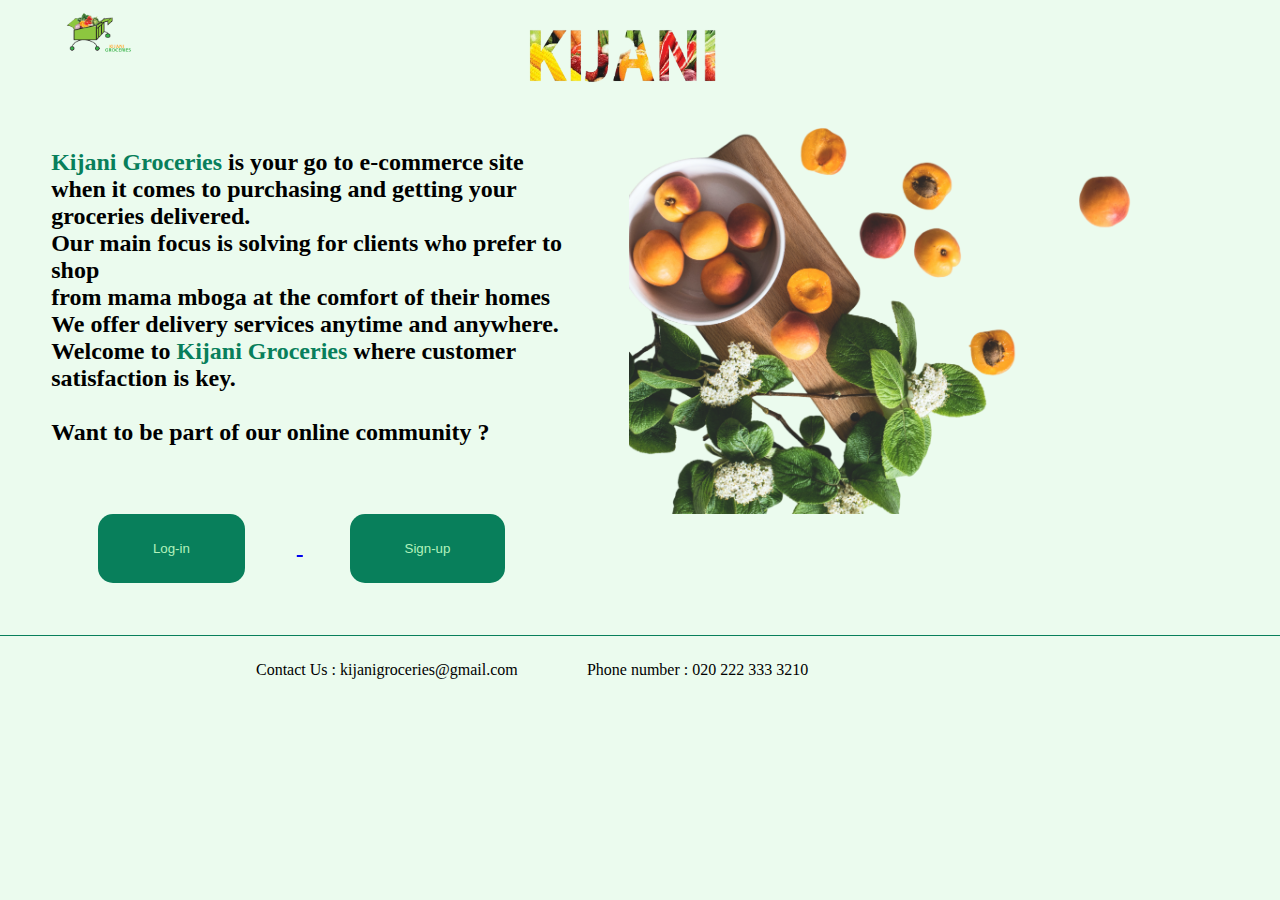
<file: index.html>
<!DOCTYPE html>
<html lang="en">
<head>
    <meta charset="UTF-8">
    <meta http-equiv="X-UA-Compatible" content="IE=edge">
    <meta name="viewport" content="width=device-width, initial-scale=1.0">
    <title>Document</title>
    <link rel="stylesheet" href="style2.css">
</head>
<body>
    <nav class="navbar">
        <ul>
            <li><img src="./IMAGES/kijani_ndogo-removebg-preview.png" alt=" logo" height="60"></li>
        
            <li><img src="./IMAGES/kijaniLogo-PhotoRoom.png-PhotoRoom.png" alt="Kijani" height="110"></li>
        </ul>
    </nav>
   <div class="DESCRIPTION">

    <div class="description">
        <h4> <span id="kijani"> Kijani Groceries</span> is your go to e-commerce site 
            when it comes to purchasing and getting your groceries delivered.
      <h4>  Our main focus is solving for clients who prefer to shop </h4> 
       <h4> from mama mboga at the comfort of their homes</h4>  
<h4>We offer delivery services anytime and anywhere. </h4>

<h4>Welcome to <span id="kijani"> Kijani Groceries</span> where customer satisfaction is key. </h4> 
<br>
<h4>Want to be part of our online community ?</h4>
<div id="buttons">
 <a href="./home.html"> <button id="login">Log-in</button> </a>    <a href="./signup.html"><button id="signup">Sign-up</button></a>
</div>
    </div>
    <div id="MBOGA"> <img src="./IMAGES/backTwoEdit.png" alt="" id="mamamboga"></div> 

   </div>
   <footer>
    <ul>
        <li>Contact Us : kijanigroceries@gmail.com </li>
        <li>Phone number : 020 222 333 3210</li>
    </ul>
</footer>
        
</body>
</html>
</file>
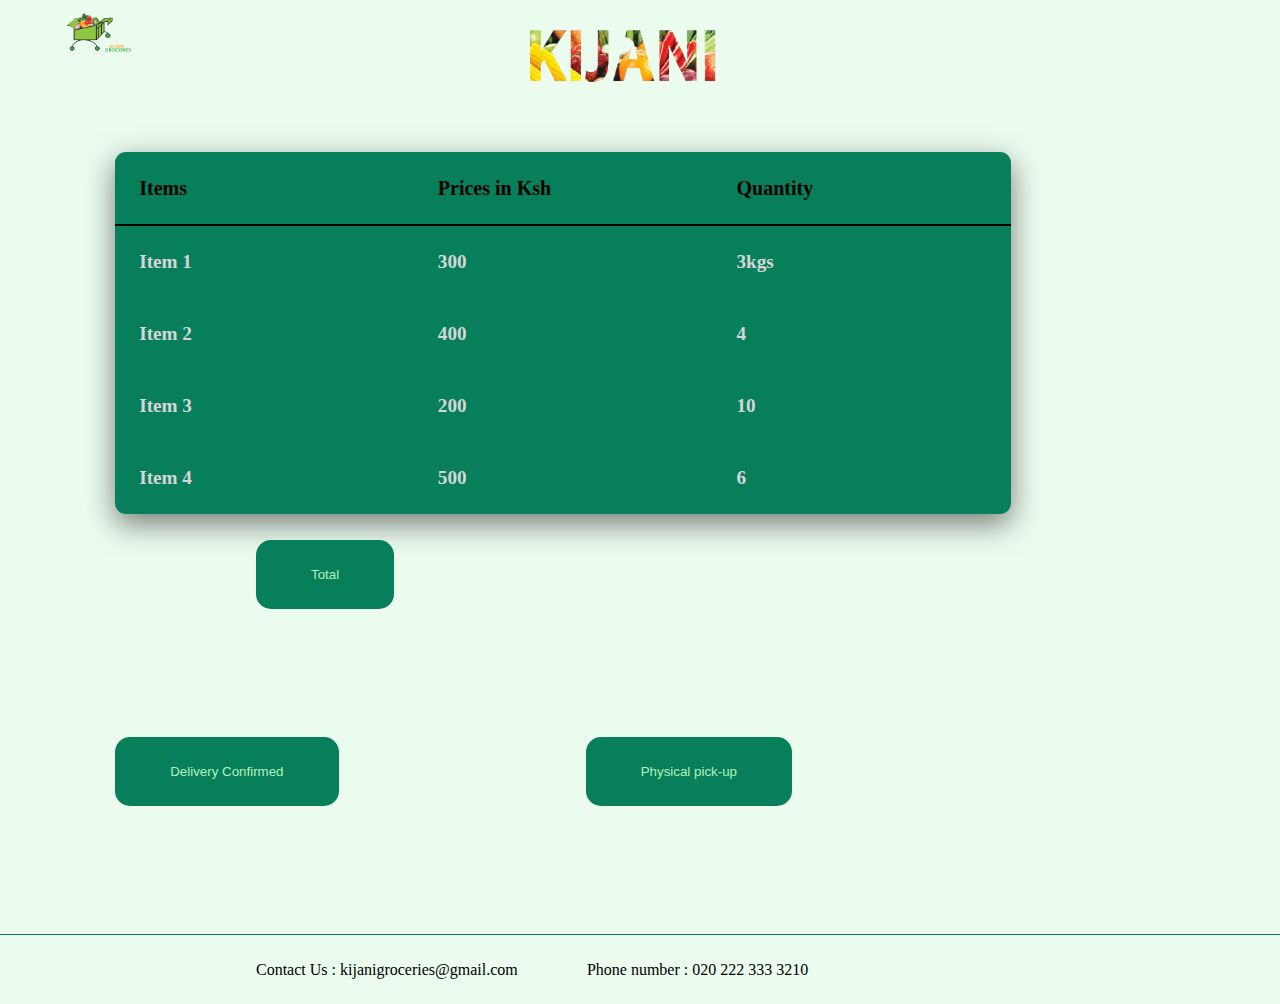
<file: basket.html>
<!DOCTYPE html>
<html lang="en">
<head>
    <meta charset="UTF-8">
    <meta http-equiv="X-UA-Compatible" content="IE=edge">
    <meta name="viewport" content="width=device-width, initial-scale=1.0">
    <title>Confirm Order Delivery</title>
    <link rel="stylesheet" href="style2.css">
  
</head>
<body>
    <nav class="navbar">
        <ul>
            <li><img src="../IMAGES/kijani_ndogo-removebg-preview.png" alt=" logo" height="60"></li>
        
            <li><img src="./IMAGES/kijaniLogo-PhotoRoom.png-PhotoRoom.png" alt="Kijani" height="110"></li>
        </ul>
    </nav>
    <table>
        <thead>
            <th>Items</th>
            <th>Prices in Ksh</th>
            <th>Quantity</th>
        </thead>
        <tbody>
            <tr>
                <td>Item 1</td>
                <td>300</td>
                <td>3kgs</td>
            </tr>
            <tr>
                <td>Item 2</td>
                <td>400</td>
                <td>4</td>
            </tr>
            <tr>
                <td>Item 3</td>
                <td>200</td>
                <td>10</td>
            </tr>
            <tr>
                <td>Item 4</td>
                <td>500</td>  
                <td>6</td>
            </tr>


        </tbody>
    </table>
    <div>
        <button id="total">Total</button>  
    </div>
    <button id="delivery">Delivery Confirmed</button>
    <button id="physicalpickup">Physical pick-up</button>
   

    <footer>
        <ul>
            <li>Contact Us : kijanigroceries@gmail.com </li>
            <li>Phone number : 020 222 333 3210</li>
        </ul>
    </footer>

</body>
<!-- add items to cart -->

</html>
</file>
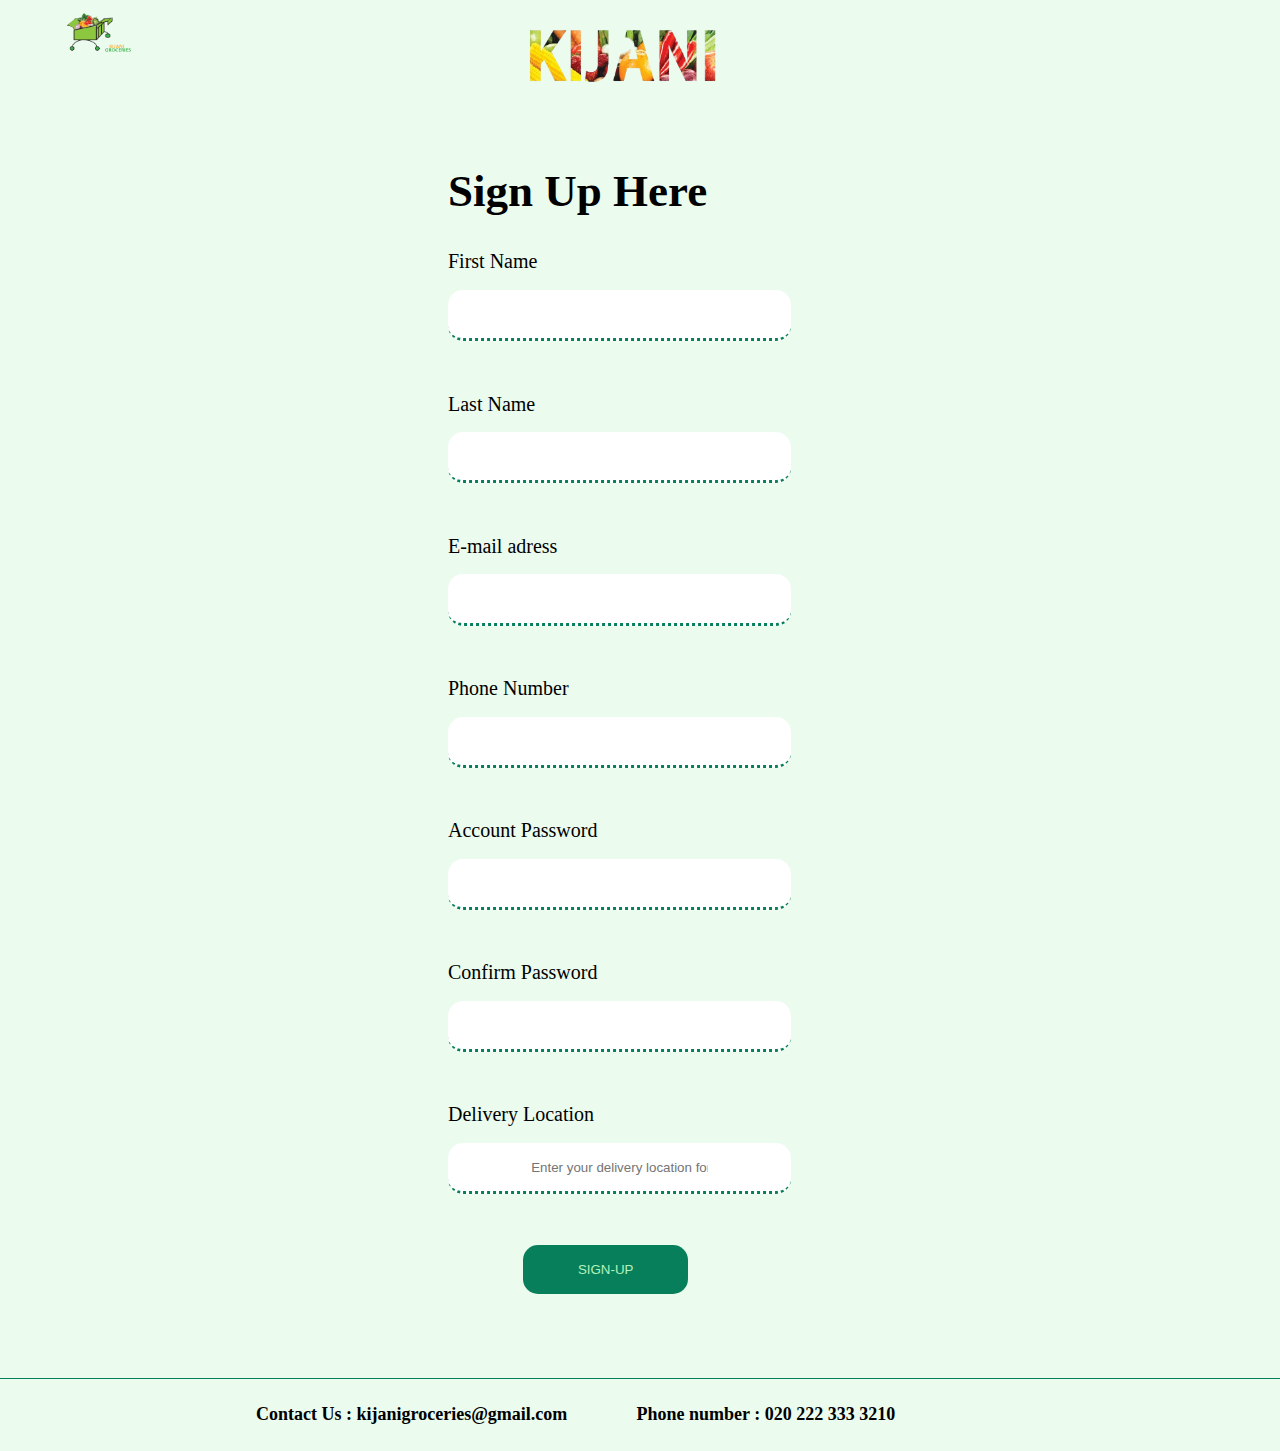
<file: signup.html>
<!DOCTYPE html>
<html lang="en">
<head>
    <meta charset="UTF-8">
    <meta http-equiv="X-UA-Compatible" content="IE=edge">
    <meta name="viewport" content="width=device-width, initial-scale=1.0">
    <title>Sign Up</title>
    <link rel="stylesheet" href="style.css">
</head>
<body>
    <nav class="navbar">
        <ul>
            <li><img src="kijani_ndogo-removebg-preview.png" alt=" logo" height="60"></li>
            <li><img src="kijaniLogo-PhotoRoom.png-PhotoRoom.png" alt="Kijani" height="110"></li>          
        </ul>
    </nav>
    <div class="signup">
        <h1>Sign Up Here</h1>
        <form action="Sign Up">
            <label for="name"> First Name </label> <br>
            <input type="text">
            <br>
            <br>
            <label for="name"> Last Name </label> <br>
            <input type="text">
            <br>
            <br>
            <label for="name"> E-mail adress </label> <br>
            <input type="text">
            <br>
            <br>
            <label for="name"> Phone Number </label> <br>
            <input type="text">
            <br>
            <br>
            <label for="name"> Account Password </label> <br>
            <input type="password">
            <br>
            <br>
            <label for="name"> Confirm Password </label> <br>
            <input type="password">
            <br>
            <br>
            <label for="name"> Delivery Location </label> <br>
            <input type="text" placeholder="Enter your delivery location for future deliveries">
            <br>
            <br>
        </form>
        <a href="home.html"><button>SIGN-UP</button></a>
    </div>
    <footer>
        <ul>
            <li>Contact Us : kijanigroceries@gmail.com </li>
            <li>Phone number : 020 222 333 3210</li>
        </ul>
    </footer>
</body>
</html>
</file>
<file: style2.css>
/* .logo{
    text-align: center;
    margin-left: 20%;
    margin-bottom: 140%;
} */

#productsonoffer,
#available_products{
    background-color:#087f5b ;
    padding: 50px 30px 50px 30px;
    border-radius: 15px;
    border-style: none;
    margin-right: 10%;
    margin-left: 10%;
    font-size: xx-large;
    margin-bottom: 5%;
    color: #b2f2bb;
    font-weight: 900;
}
*{
    padding: 0;
    margin: 0;
    box-sizing: border-box;
}
body{
    background-color: #EBFBEE;
}
.navbar ul{
    display: flex;
    list-style: none;
    gap: 30%;
    margin-left: 5%;
    
}

#brief_description{
    text-align: center;
    margin-bottom: 10%;
    font-size: xx-large;
    margin-top: 5%;
}
/* #logo{
margin-bottom: 80%;
} */
#mamamboga{
  width: 600px;
  border: none;
  height:400px ;
  border-radius: 15px;
  
 
}
/*  */
.description{
    margin-top: 3%;
    font-size: x-large;
}
.DESCRIPTION{
    display: flex;
    gap: 5%;
    margin-right: 4%;
    margin-left: 4%;
}
#kijani{
    color: #087f5b;
}
#signup,
#login,
#physicalpickup,
#delivery,
#total{
  
        background-color:#087f5b ;
        padding: 27px 55px 27px 55px;
        border-radius: 15px;
        border-style: none;
        margin-right: 10%;
        margin-left: 9%;
        margin-bottom: 10%;
        color: #B2F2BB;
    

}
#total{
    margin-left: 20%;
}
#buttons{
    margin-top: 13%;
}
footer ul {
    display: flex;
    list-style: none;
    gap: 9%;
}
footer{
    padding:2% 20%;
    border-top: #087F5B solid 1px;
}
/* basket */
/* display of groceries purchased,their prices and quantity */
table{
    width: 70%;
    line-height: 40px;
    margin-top: 3%;
    font-size: 1.2rem;
    border-collapse: collapse;
    margin-left: 9%;
    background: #087F5B;
    border-radius: 11px;
    box-shadow: 0 10px 30px rgb(0, 0, 0,0.5);
    margin-bottom: 2%;
    padding-bottom: 3%;
}
thead th{
    color: black;
    font-weight: 900;
    width: 25%;
    border-bottom: black solid 2px;
    font-size: 20px;
}
td,
th{
    padding: 16px 24px;
    text-align: left;
    color: #D6D6D6;
    font-weight: 600;
}
.home{
    display: flex;
    gap: 20%;
    padding-left: 17%;
}
.home a{
    color: #087F5B;
    font-size: 15px;
    font-weight: 900;
}
#homeT{
    margin-right: 2%;
}
</file>
<file: style.css>
*{
    padding: 0;
    margin: 0;
    box-sizing: border-box;
}
body{
    background-color: #ebfbee;
}
.navbar ul{
    display: flex;
    list-style: none;
    gap: 30%;
    margin-left: 5%;
}




/* ***********************************************    SIGN UP PAGE ************************************************* */


.signup{
    margin-left: 35%;
    margin-top: 4%;

}
.signup h1{
    margin-bottom: 4%;
    font-size: 45px;
}
.signup form input{
    padding: 2% 10%;
    border-radius: 15px;
    border-style: none;
    margin-top: 2%;
    margin-bottom: 4%;
    border-bottom: #087f5b dotted 3px;
}
.signup form label{
    font-size: 20px;
}
.signup a button{
    background-color:#087f5b ;
    padding: 17px 55px 17px 55px;
    border-radius: 15px;
    border-style: none;
    margin-right: 10%;
    margin-left: 9%;
    margin-bottom: 10%;
    color: #b2f2bb;
}
footer ul {
    display: flex;
    list-style: none;
    gap: 9%;
}
footer{
    padding:2% 20%;
    border-top: #087f5b solid 1px;
    font-weight: bolder;
    font-size: 18px;

}

/* ************************************************   PRODUCTS ON OFFER   ************************************** */

#items{
    padding: 3% 0 2% 10%;
    color: #66a80f;
    font-size: 25px;
    border-bottom: #087f5b solid 3px;
    margin: 0 8% 0 10% ;
}
.offers div a button{
    background-color:#087f5b ;
    padding: 13px 35px;
    border-radius: 15px;
    border-style: none;
    margin-top: 3%;
    /* margin-right: 10%; */
    margin-left: 17%;
    /* margin-bottom: 10%; */
    color: #b2f2bb;
}
.offers {
    display: grid;
    margin-top: 5%;
    grid-template-columns: 280px 280px 280px ;
    gap: 10%;
    /* grid-row: 550px; */
    margin-left: 10%;
    margin-bottom: 10%;
}
.offers div{
    height: 320px;
    background-color: #b2f2bb;
    border-radius: 15px;
    padding: 5% 3%;
}

#item h4{
    margin: 14% 10% 0 ;
    font-weight: 900;
    font-size: 20px;
    color: #66a80f;
}
#p{
    margin: 2% 10% 0 ;
    font-weight: 900;
    font-size: 20px;   
}

/* ************************AVAILABLE ITEMS*********************** */

.available{
    display: grid;
    margin-top: 5%;
    grid-template-columns: 240px 240px 240px 240px ;
    gap: 5%;
    /* grid-row: 550px; */
    margin-left: 6%;
    margin-bottom: 30%; 
}
.available div a button{
    background-color:#087f5b ;
    padding: 13px 35px;
    border-radius: 15px;
    border-style: none;
    margin-top: 3%;
    /* margin-right: 10%; */
    margin-left: 17%;
    /* margin-bottom: 10%; */
    color: #b2f2bb;
}
.available div{
    height: 320px;
    background-color: #b2f2bb;
    border-radius: 15px;
    padding: 5% 3%;
}
#home button{
    background-color:#087f5b ;
    padding: 19px 85px;
    border-radius: 15px;
    border-style: none;
    font-size: 20px;
    /* margin-top: 3%; */
    margin-bottom: 2%;
    font-weight: 900;
    /* margin-right: 10%; */
    margin-left: 40%;
    /* margin-bottom: 10%; */
    color: #b2f2bb;
}
</file>
